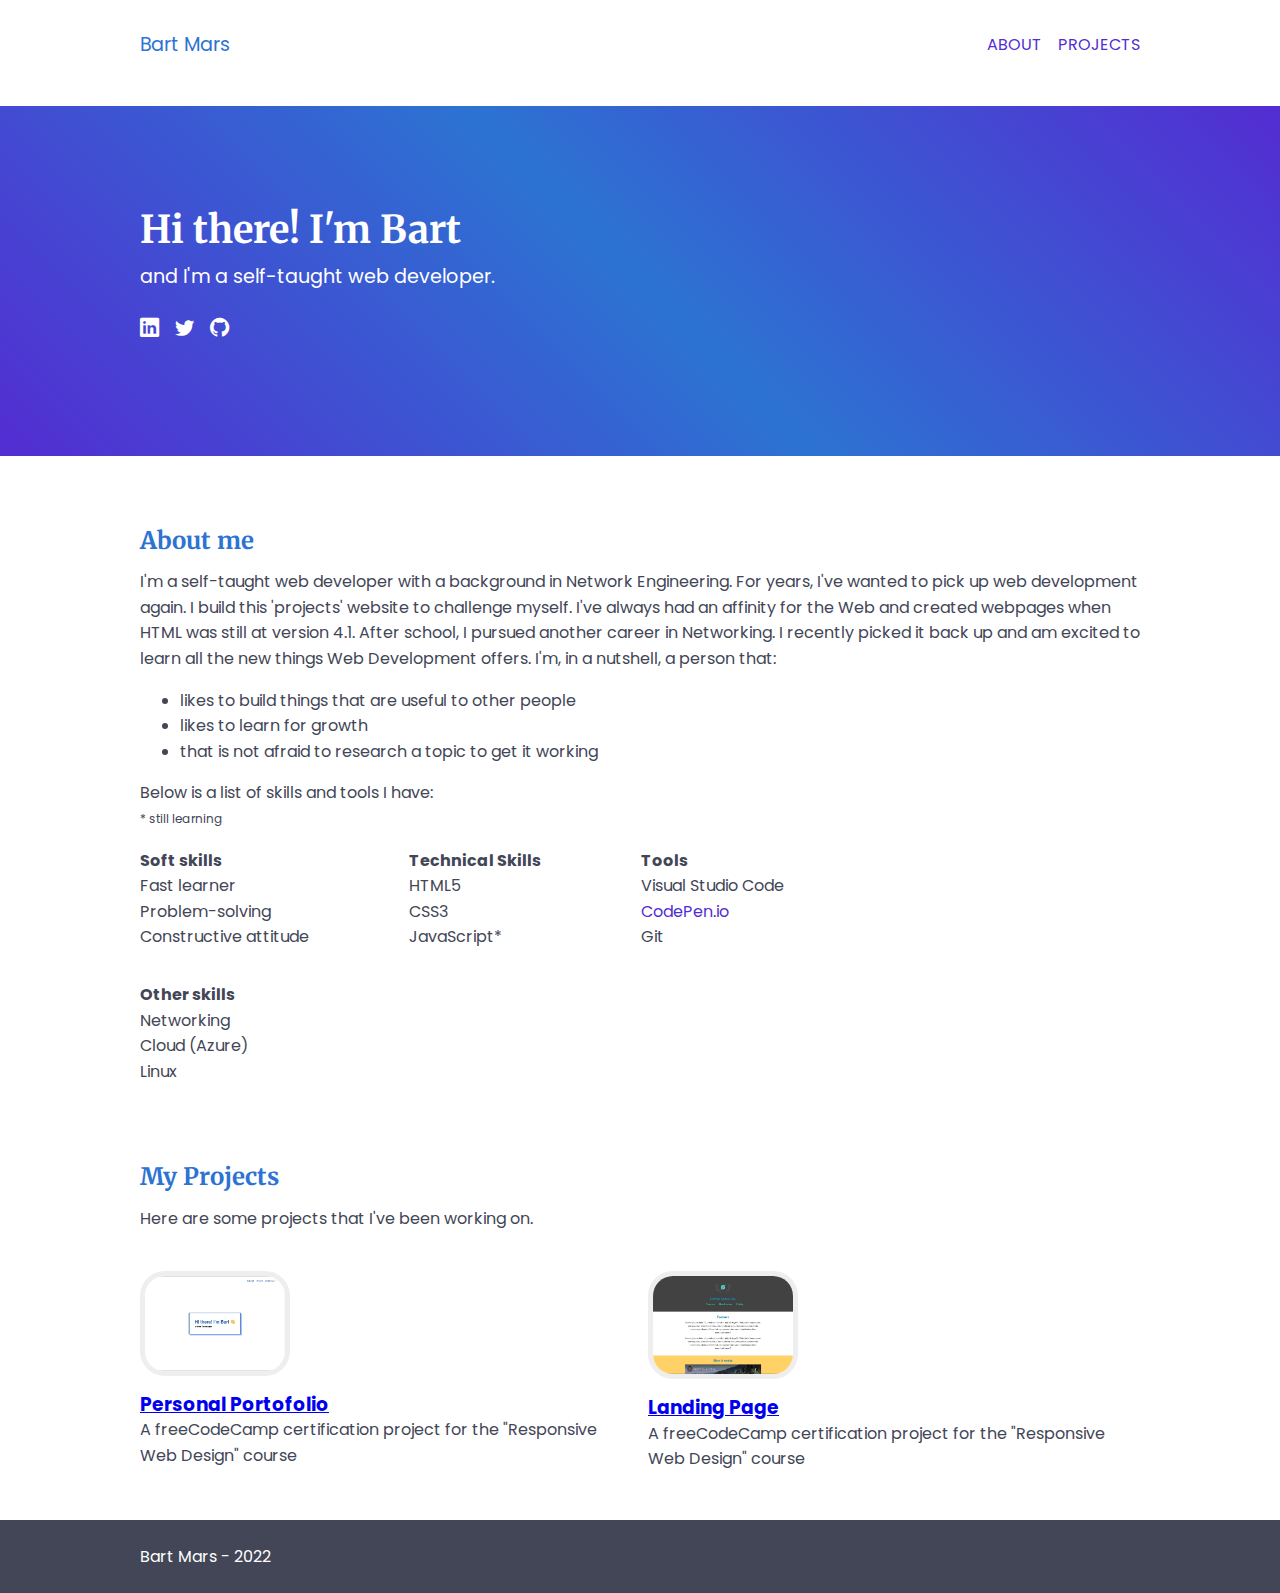
<file: index.html>
<!DOCTYPE html>
<html lang="en">
<head>
    <meta charset="UTF-8">
    <meta http-equiv="X-UA-Compatible" content="IE=edge">
    <meta name="viewport" content="width=device-width, initial-scale=1.0">
    <title>Bart Mars</title>
    <link rel="stylesheet" href="https://cdn.jsdelivr.net/npm/bootstrap-icons@1.9.1/font/bootstrap-icons.css">
    <link rel="stylesheet" href="styles.css">
</head>
<body>
    <header class="navigation container">
        <p class="navbar-icon">Bart Mars</p>
        <nav class="navbar">
            <ul class="navbar-ul flex-list list-style-none">
                <li><a class="navlink" href="#about">About</a></li>
                <li><a class="navlink" href="#projects">Projects</a></li>
                <!-- <li><button class="navlink btn-contact">Say hi!</button></li> -->
            </ul>
        </nav>
    </header>
    <main>
        <section id="hero-section">
            <div class="hero">
                <div class="container">
                    <!-- <img class="photo-img" src="img/me.jpg"> -->
                    <h1 class="spacer-sm alt-font">Hi there! I'm Bart</h1>
                    <p>and I'm a self-taught web developer.</p>
                    <ul class="list-style-none flex-list">
                        <li><a href="https://www.linkedin.com/in/bartmars" target="_blank"><i class="bi bi-linkedin hero-icon-link"></i></a></li>
                        <li><a href="https://www.twitter.com/bartmars" target="_blank"><i class="bi bi-twitter hero-icon-link"></i></a></li>
                        <li><a href="https://www.github.com/bartmars" target="_blank"><i class="bi bi-github hero-icon-link"></i></a></li>
                    </ul>
                </div>
        </section>
        <section id="about">
            <div class="container spacer-md">
                <h2 class="primary-color spacer-sm alt-font">About me</h2>
                <p>I'm a self-taught web developer with a background in Network Engineering. For years, I've wanted to pick up web development again. I build this 'projects' website to challenge myself. I've always had an affinity for the Web and created webpages when HTML was still at version 4.1. After school, I pursued another career in Networking. I recently picked it back up and am excited to learn all the new things Web Development offers. I'm, in a nutshell, a person that:</p>
                <ul>
                    <li>likes to build things that are useful to other people</li>
                    <li>likes to learn for growth</li>
                    <li>that is not afraid to research a topic to get it working</li>
                </ul>
                <p>Below is a list of skills and tools I have:</p>
                <p class="note">* still learning</p>
                <div class="row col-layout">
                    <div class="col col-layout">
                        <ul class="list-style-none">
                            <li><strong>Soft skills</strong></li>
                            <li>Fast learner</li>
                            <li>Problem-solving</li>
                            <li>Constructive attitude</li>
                            <li></li>
                        </ul>
                    </div>
                    <div class="col col-layout">
                        <ul class="list-style-none">
                            <li><strong>Technical Skills</strong></li>
                            <li>HTML5</li>
                            <li>CSS3</li>
                            <li>JavaScript*</li>
                            <li></li>
                        </ul>                    
                    </div>
                    <div class="col col-layout">
                        <ul class="list-style-none">
                            <li><strong>Tools</strong></li>
                            <li>Visual Studio Code</li>
                            <li><a class="link" href="https://www.codepen.io" alt="" target="_blank">CodePen.io</a></li>
                            <li>Git</li>
                            <li></li>
                        </ul>
                    </div>
                </div>
                <div class="row col-layout">
                    <div class="col col-layout">
                        <ul class="list-style-none">
                            <li><strong>Other skills</strong></li>
                            <li>Networking</li>
                            <li>Cloud (Azure)</li>
                            <li>Linux</li>
                            <li></li>
                            <li></li>
                        </ul>
                    </div>
                </div>
            </div>
        </section>
        <section id="projects">
            <div class="container spacer-md">
                <h2 class="primary-color spacer-sm alt-font">My Projects</h2>
                <p>Here are some projects that I've been working on.</p>
                <div class="row row-spacing">
                    <!-- A maximum of 3 per row! -->
                    <div class="col">
                        <img class="photo-img spacer-sm" src="img/fcc-rwd-project5.jpg" alt="a screenshot of my personal portfolio project">
                        <a href="https://codepen.io/bartmars/pen/poLeVWO" alt="link to personal portofolio project" target="_blank"><h3>Personal Portofolio</h3></a>
                        <p>A freeCodeCamp certification project for the "Responsive Web Design" course</p>
                    </div>
                    <div class="col">
                        <img class="photo-img spacer-sm" src="img/fcc-rwd-project4.jpg" alt="a screenshot of my landing page project">
                        <a href="https://codepen.io/bartmars/pen/JjLZVaP" alt="link to landing page project" target="_blank"><h3>Landing Page</h3></a>
                        <p>A freeCodeCamp certification project for the "Responsive Web Design" course</p>
                    </div>                             
                </div>
            </div>
        </section>
    </main>
    <footer class="darker-bg">
        <div class="container">
            <p class="spacer-md">Bart Mars - 2022</p>
        </div>
    </footer>
</body>
</html>
</file>
<file: styles.css>
@import url('https://fonts.googleapis.com/css2?family=Merriweather:wght@700&display=swap');
@import url('https://fonts.googleapis.com/css2?family=Poppins&display=swap');

:root {
    --primary: #2C73D2;
    --primary-dark: #0C67C4;
    --primary-light: #00BEDB;
    --accent: #532DD2;
    --text-color: #424656;
}

*,
*::before,
*::after {
    box-sizing: border-box;
}

body,
h1,
h2,
h3,
p {
    margin: 0;
}

body {
    background-color: white;
    color: var(--text-color);
    font-family: 'Poppins', sans-serif;
    line-height: 1.6rem;
}

.alt-font {
    font-family: 'Merriweather', serif;
}

.light-bg {
    background-color: #ffffff;
    color: #424656;
}

.darker-bg {
    background-color: #424656;
    color: #ffffff;
}

.primary-color {
    color: var(--primary);
}

.primary-dark-color {
    color: var(--primary-dark);
}

.primary-light-color {
    color: var(--primary-light);
}

.accent-color {
    color: var(--accent);
}

.spacer-sm {
    margin-block: 1.0rem;
}

.spacer-md {
    padding-block: 1.5rem;
}

.bg-red {
    /* for debugging */
    background-color: red;
}

.container {
    width: 80%;
    max-width: 1000px;
    margin: 0 auto;
}

.row {
    display: flex;
    flex-direction: row;
    gap: 1rem;    
}

.row-spacing {
    margin-block: 1.5rem;
}

.col {
    display: flex;
    flex-direction: column;
}

.col-layout {
    gap: 100px;
    /* align-content: flex-start; */
}



.note {
    font-size: 0.75rem;
}

.list-style-none {
    list-style: none;
    padding: 0;
}

.flex-list {
    display: flex;
    gap: 1rem;
}

.navigation {
    display: flex;
    justify-content: flex-end;
    align-items: center;
    margin-top: 1rem;
}

.navbar-ul {
    display: flex;
    justify-content: end;
    align-items: center;
    gap: 1rem;
}

.navbar-icon {
    margin-right: auto;
    font-size: 1.2rem;
    color: var(--primary);
}

.navlink {
    text-transform: uppercase;
    text-decoration: none;
    color: var(--accent);
}

.hero-icon-link {
    color: #FFFFFF;
}

.icon-link {
    color: var(--text-color);
    font-size: 1.2rem;
}

.link {
    color: var(--accent);
    text-decoration: none;
}

.navlink:hover,
.hero-icon-link:hover
.icon-link:hover
.link:hover {
    opacity: 0.8;
}

.link:hover {
    border-bottom: 3px solid var(--accent);
}

.btn-contact {
    background-color: var(--accent);
    color: #FFFFFF;
    padding: 0.5rem 1.75rem;
    border-radius: 5px;
    text-transform: lowercase;
    border: none;
    font-size: inherit;
}

.hero {
    display: flex;
    align-items: center;
    color: #FFFFFF;
    line-height: 2rem;
    font-size: 1.2rem;
    margin-block: 2rem;
    height: 350px;
    /* background-color: #424656;*/
    background: linear-gradient(
        45deg,
        #532DD2,
        #2C73D2,
        #532DD2
    );
}

.photo-img {
    width: 150px;
    height: auto;
    border-radius: 25px;
    float: left;
    margin-right: 1rem;
    border: 5px #eee solid;
}

/* Microsoft recommendations */
@media (max-width: 640px) {
    .row {
        flex-direction: column;
    }
    .col-layout {
        gap: 0px;
    }
}

@media (min-width: 641px) and (max-width: 1007px) {

}

@media (min-width: 1008px) {

}
</file>
